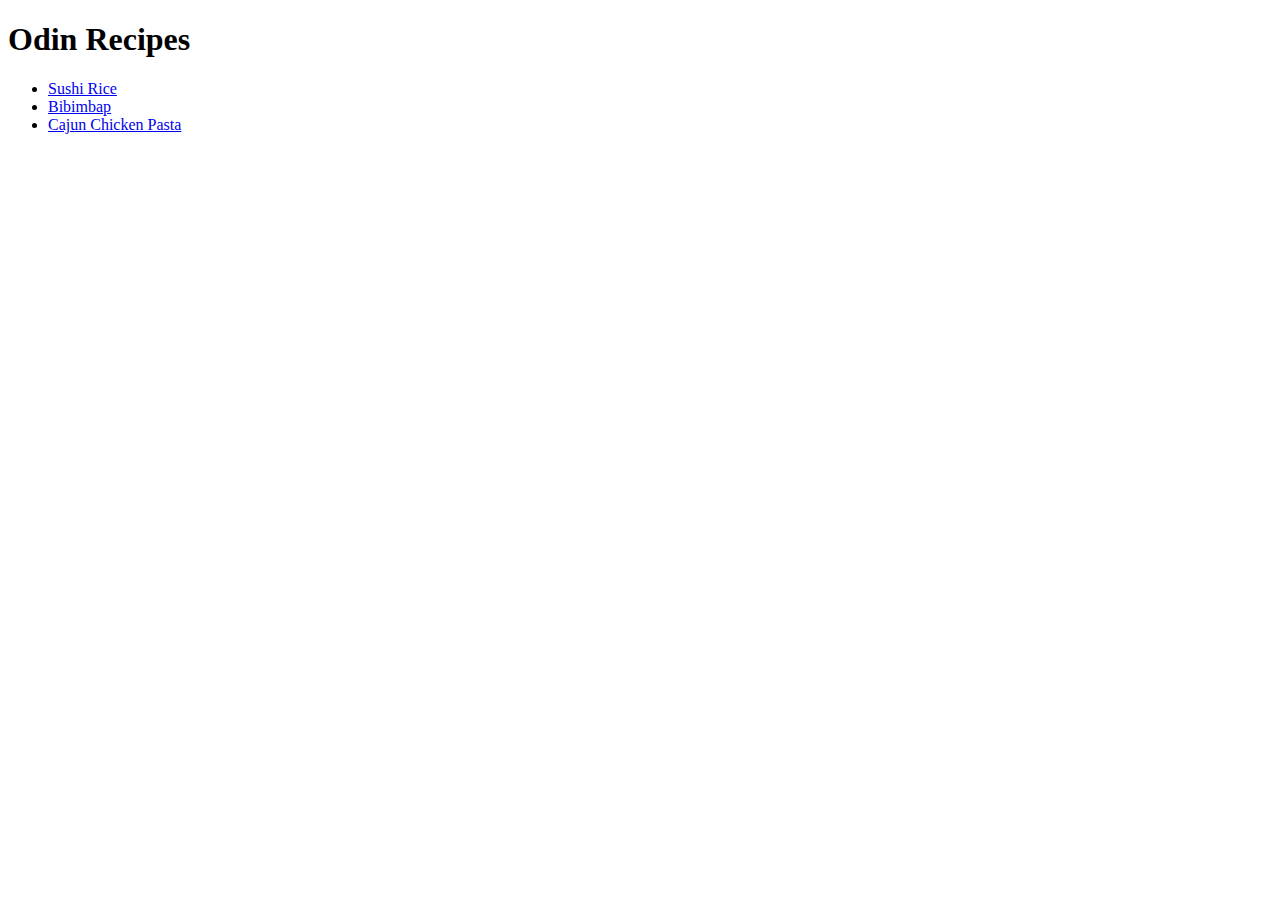
<file: index.html>
<!DOCTYPE html> 
<html lang="en">
    <head>
        <meta charset="UTF-8">
        <title>Odin Recipes </title>
    </head>
    <body>
        <h1>Odin Recipes</h1>
        <ul>
        <li><a href="../odin-recipes/recipes/sushirice.html">Sushi Rice</a></li>
        <li><a href="../odin-recipes/recipes/bibimbap.html">Bibimbap</a></li>
        <li><a href="../odin-recipes/recipes/cajunpasta.html">Cajun Chicken Pasta</a></li>
        </ul>
    </body>
</html>
</file>
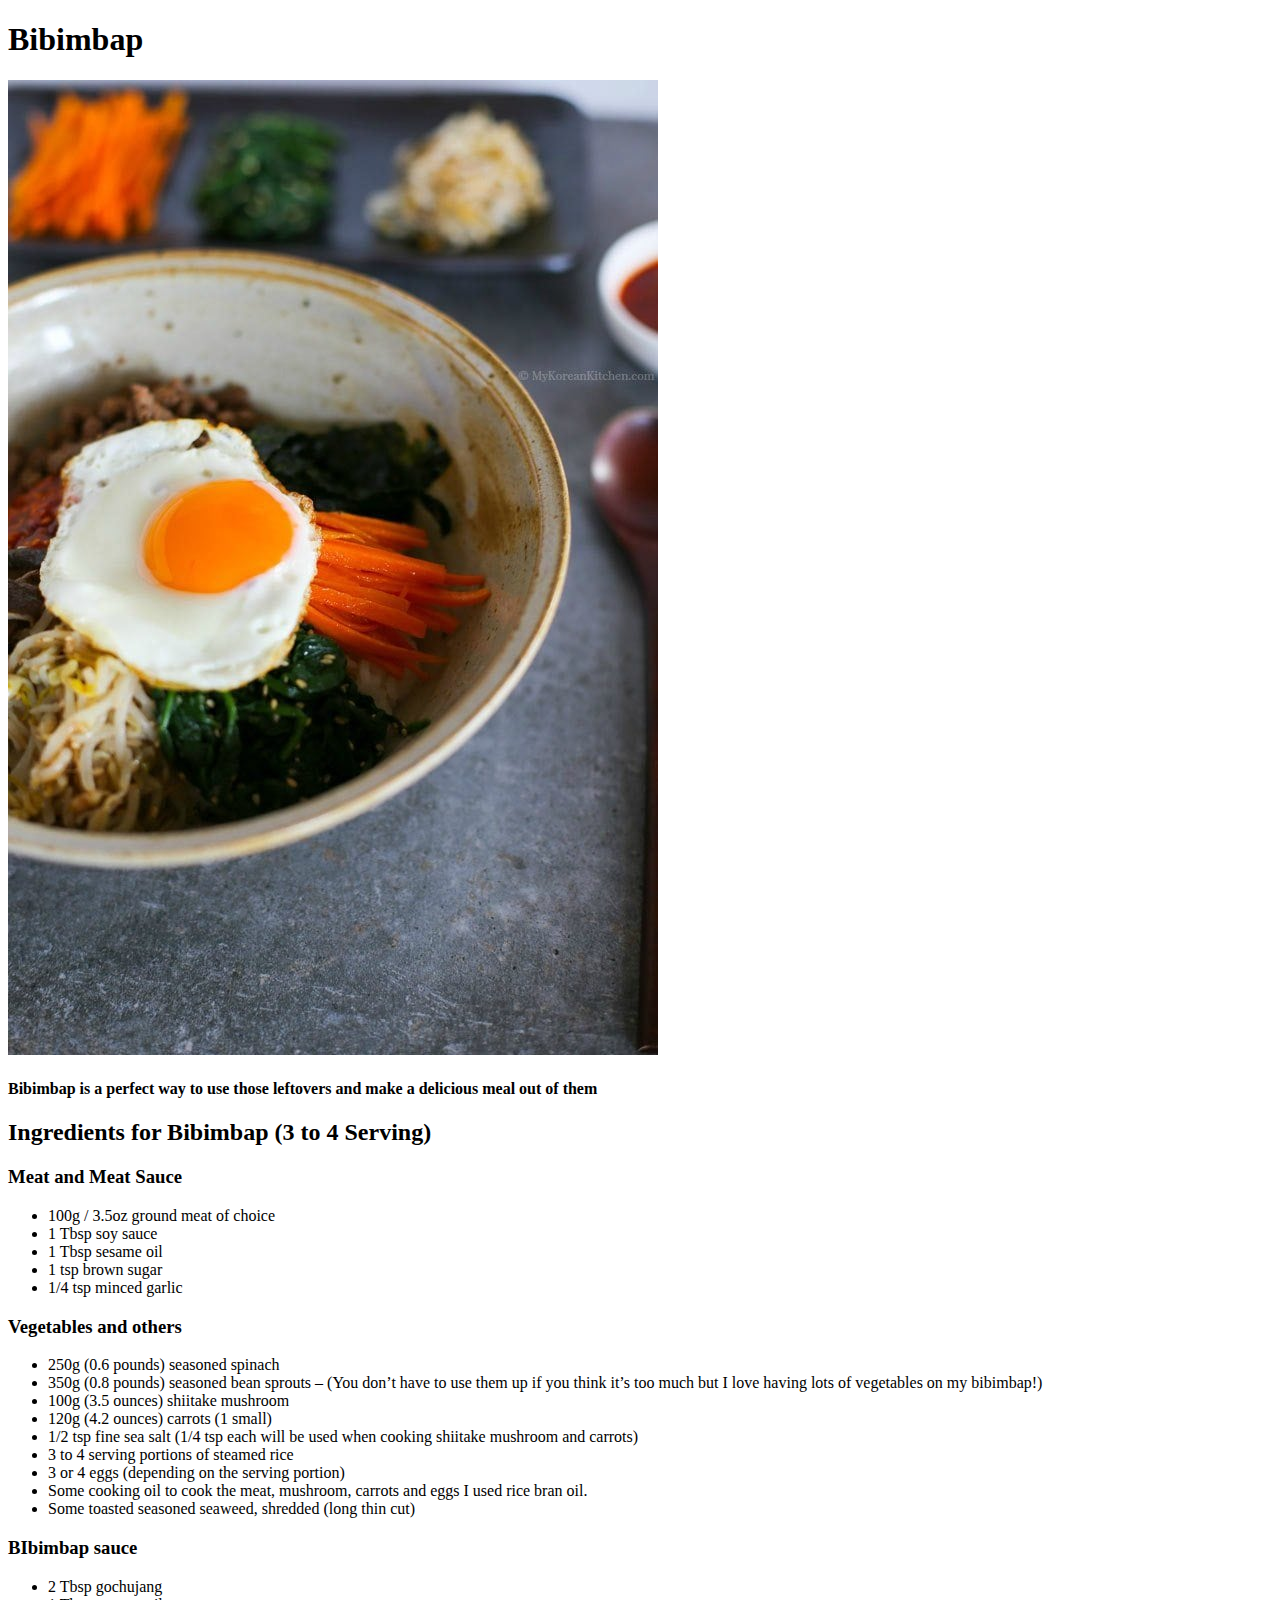
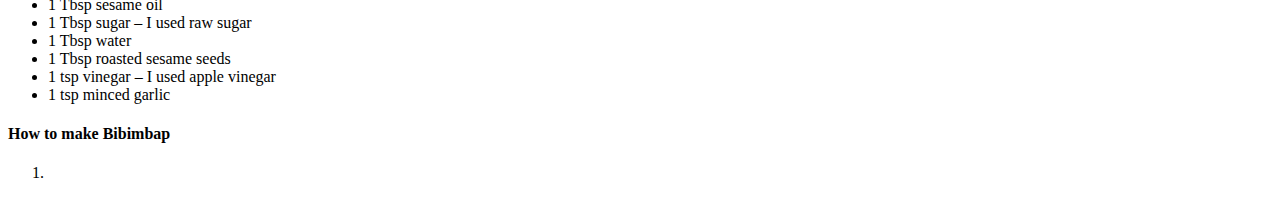
<file: recipes/bibimbap.html>
<!DOCTYPE html>
<html lang="en">
<head>
    <meta charset="UTF-8">
    <title>Bibimbap</title>
</head>
    <body>
        <h1>Bibimbap</h1>
            <img src="../images/Bibimbap.jpg" alt="A bowl of bibimbap with an egg on top">
        <h4>Bibimbap is a perfect way to use those leftovers and make a delicious meal out of them</h4>
        <h2>Ingredients for Bibimbap (3 to 4 Serving)</h2>
        <h3>Meat and Meat Sauce</h3>
            <ul>
                <li>100g / 3.5oz ground meat of choice</li>
                <li>1 Tbsp soy sauce</li>
                <li>1 Tbsp sesame oil</li>
                <li>1 tsp brown sugar</li>
                <li>1/4 tsp minced garlic</li>
            
            </ul>
        <h3>Vegetables and others</h3>
            <ul>
                <li>250g (0.6 pounds) seasoned spinach</li>
                <li>350g (0.8 pounds) seasoned bean sprouts – (You don’t have to use them up if you think it’s too much but I love having lots of vegetables on my bibimbap!)</li>
                <li>100g (3.5 ounces) shiitake mushroom</li>
                <li>120g (4.2 ounces) carrots (1 small)</li>
                <li>1/2 tsp fine sea salt (1/4 tsp each will be used when cooking shiitake mushroom and carrots)</li>
                <li>3 to 4 serving portions of steamed rice</li>
                <li>3 or 4 eggs (depending on the serving portion)</li>
                <li>Some cooking oil to cook the meat, mushroom, carrots and eggs I used rice bran oil.</li>
                <li>Some toasted seasoned seaweed, shredded (long thin cut)</li>
            </ul>
        <h3>BIbimbap sauce</h3>
            <ul>
                <li>2 Tbsp gochujang</li>
                <li>1 Tbsp sesame oil</li>
                <li>1 Tbsp sugar – I used raw sugar</li>
                <li>1 Tbsp water</li>
                <li>1 Tbsp roasted sesame seeds</li>
                <li>1 tsp vinegar – I used apple vinegar</li>
                <li>1 tsp minced garlic</li>
            </ul>
        <h4>How to make Bibimbap</h4>
            <ol>
                <li></li>
            </ol>
    </body>
</html>
</file>
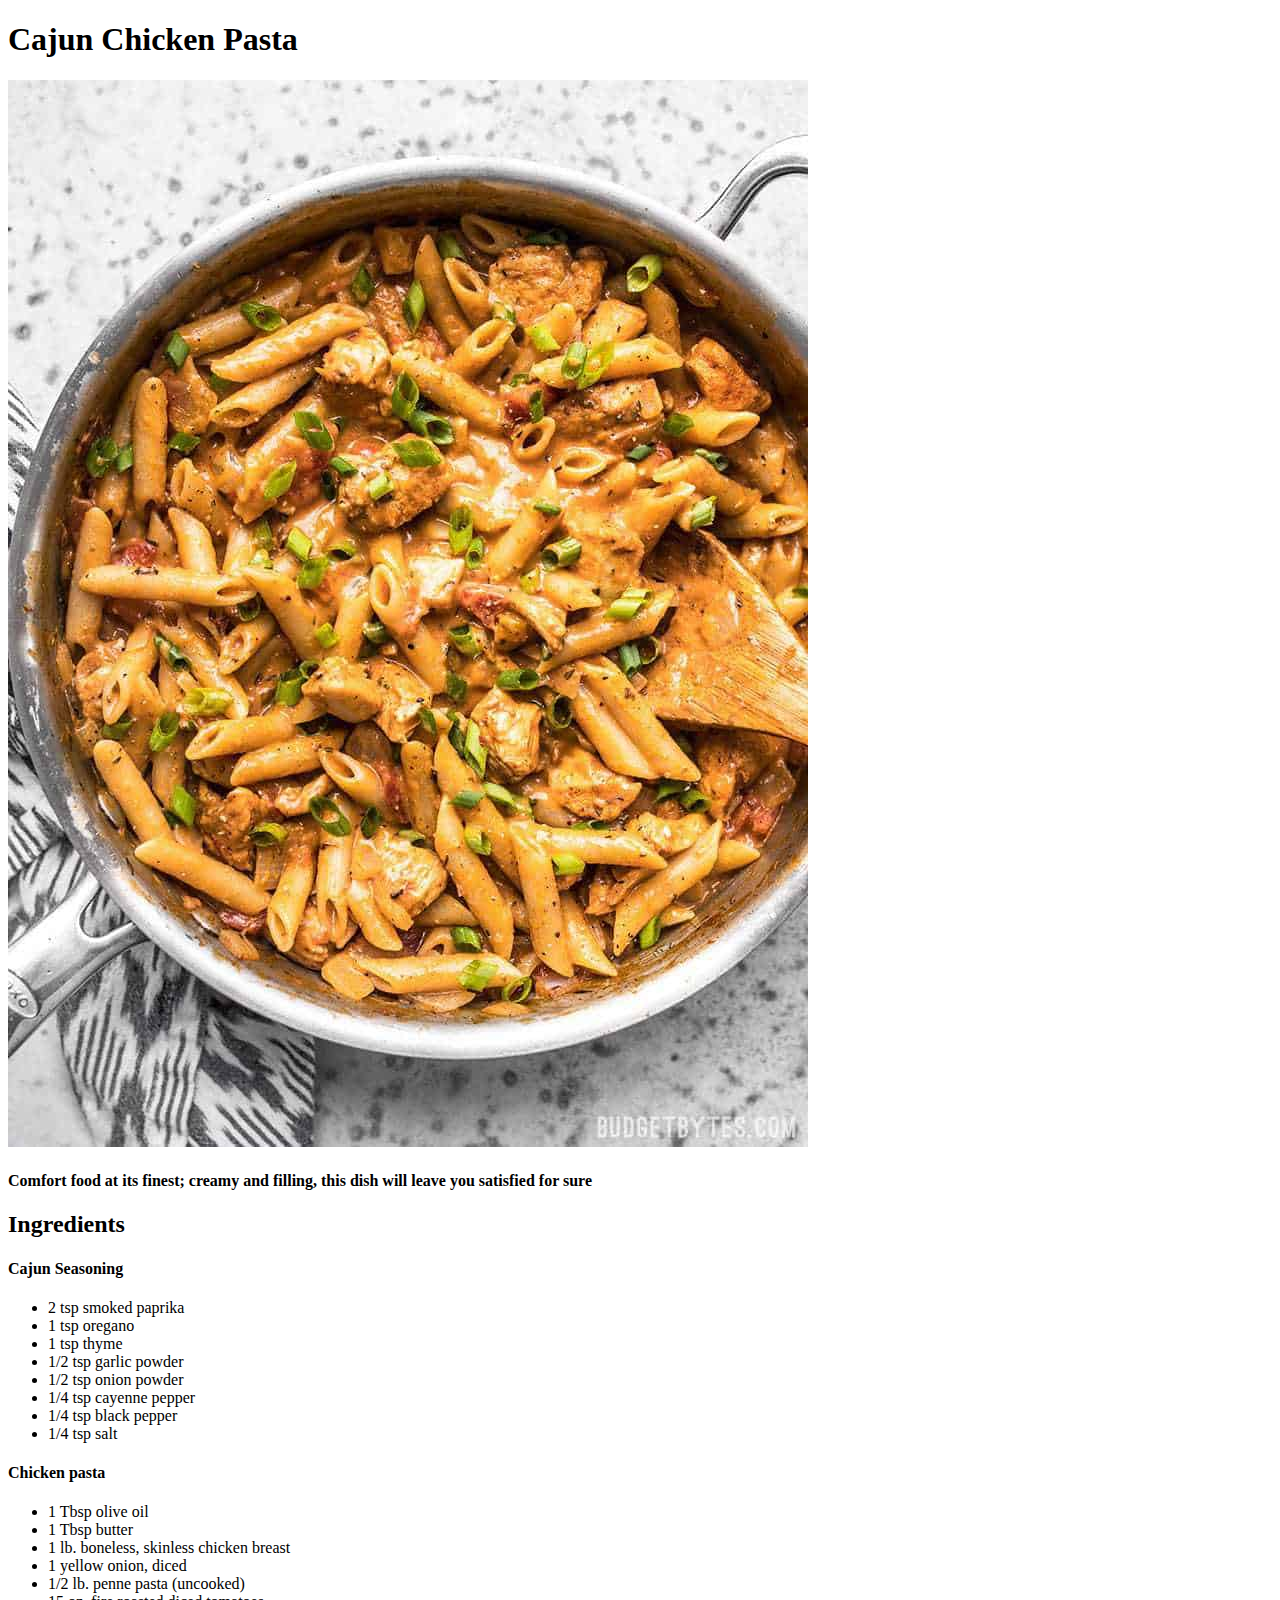
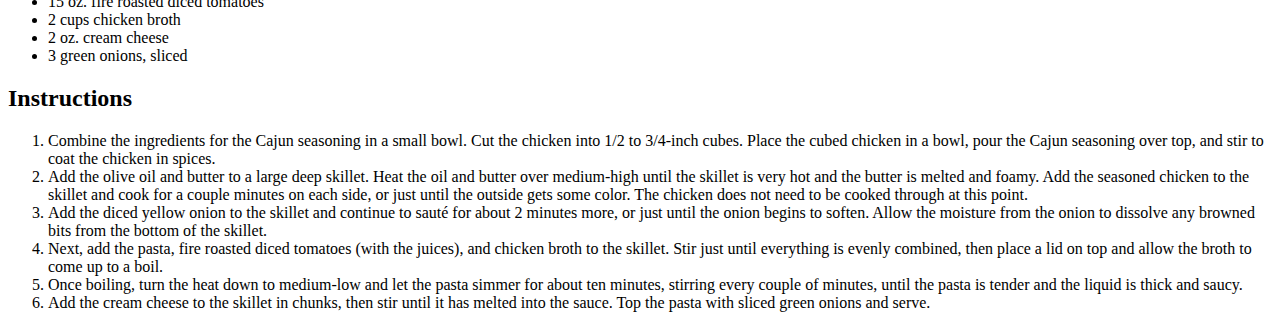
<file: recipes/cajunpasta.html>
<!DOCTYPE html>
<html lang="en">
<head>
    <meta charset="UTF-8">
    <title>Cajun Chicken Pasta</title>
</head>
    <body>
        <h1>Cajun Chicken Pasta</h1>
            <img src="../images/cajunpasta.jpg" alt="A bowl of Cajun Chicken Pasta">
        <h4>Comfort food at its finest; creamy and filling, this dish will leave you satisfied for sure</h4>
        <h2>Ingredients</h2>
        <h4>Cajun Seasoning</h4>
            <ul>
                <li>2 tsp smoked paprika</li>
                <li>1 tsp oregano </li>
                <li>1 tsp thyme</li>
                <li>1/2 tsp garlic powder</li>
                <li>1/2 tsp onion powder</li>
                <li>1/4 tsp cayenne pepper</li>
                <li>1/4 tsp black pepper</li>
                <li>1/4 tsp salt</li>
            </ul>
        <h4>Chicken pasta</h4>
            <ul>
                <li>1 Tbsp olive oil</li>
                <li>1 Tbsp butter</li>
                <li>1 lb. boneless, skinless chicken breast</li>
                <li>1 yellow onion, diced </li>
                <li>1/2 lb. penne pasta (uncooked)</li>
                <li>15 oz. fire roasted diced tomatoes </li>
                <li>2 cups chicken broth</li>
                <li>2 oz. cream cheese </li>
                <li>3 green onions, sliced </li>
            </ul>
        <h2>Instructions</h2>
            <ol>
                <li>Combine the ingredients for the Cajun seasoning in a small bowl. Cut the chicken into 1/2 to 3/4-inch cubes. Place the cubed chicken in a bowl, pour the Cajun seasoning over top, and stir to coat the chicken in spices.</li>
                <li>Add the olive oil and butter to a large deep skillet. Heat the oil and butter over medium-high until the skillet is very hot and the butter is melted and foamy. Add the seasoned chicken to the skillet and cook for a couple minutes on each side, or just until the outside gets some color. The chicken does not need to be cooked through at this point.</li>
                <li>Add the diced yellow onion to the skillet and continue to sauté for about 2 minutes more, or just until the onion begins to soften. Allow the moisture from the onion to dissolve any browned bits from the bottom of the skillet.</li>
                <li>Next, add the pasta, fire roasted diced tomatoes (with the juices), and chicken broth to the skillet. Stir just until everything is evenly combined, then place a lid on top and allow the broth to come up to a boil.</li>
                <li>Once boiling, turn the heat down to medium-low and let the pasta simmer for about ten minutes, stirring every couple of minutes, until the pasta is tender and the liquid is thick and saucy.</li>
                <li>Add the cream cheese to the skillet in chunks, then stir until it has melted into the sauce. Top the pasta with sliced green onions and serve.</li>
            </ol>
    </body>
</html>
</file>
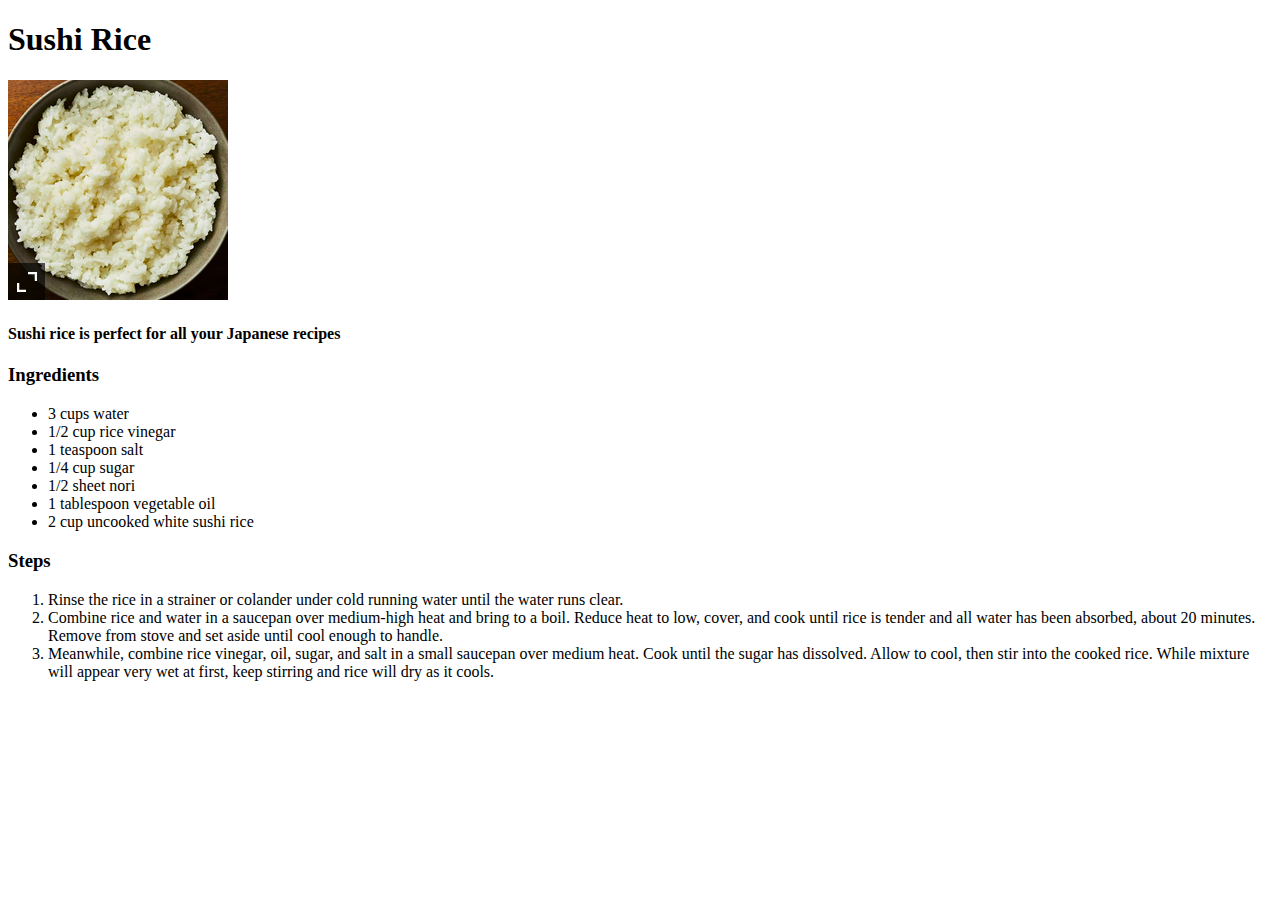
<file: recipes/sushirice.html>
<!DOCTYPE html>
<html lang="en">
    <head>
        <meta charset="UTF-8">
        <title>Sushi Rice</title>
    </head>
    <body>
        <h1>Sushi Rice</h1>
        <img src="../images/sushirice.png" alt="A bowl of sushi rice">
        <h4>Sushi rice is perfect for all your Japanese recipes</h4>
        <h3>Ingredients</h3>
            <ul>
                <li>3 cups water</li>
                <li>1/2 cup rice vinegar</li>
                <li>1 teaspoon salt</li>
                <li>1/4 cup sugar</li>
                <li>1/2 sheet nori</li>
                <li>1 tablespoon vegetable oil</li>
                <li>2 cup uncooked white sushi rice</li>
            </ul>
        <h3>Steps</h3>
            <ol>
                <li>Rinse the rice in a strainer or colander under cold running water until the water runs clear.</li>
                <li>Combine rice and water in a saucepan over medium-high heat and bring to a boil. Reduce heat to low, cover, and cook until rice is tender and all water has been absorbed, about 20 minutes. Remove from stove and set aside until cool enough to handle.</li>
                <li>Meanwhile, combine rice vinegar, oil, sugar, and salt in a small saucepan over medium heat. Cook until the sugar has dissolved. Allow to cool, then stir into the cooked rice. While mixture will appear very wet at first, keep stirring and rice will dry as it cools.</li>
            </ol>
        
        
    </body>
</html>
</file>
